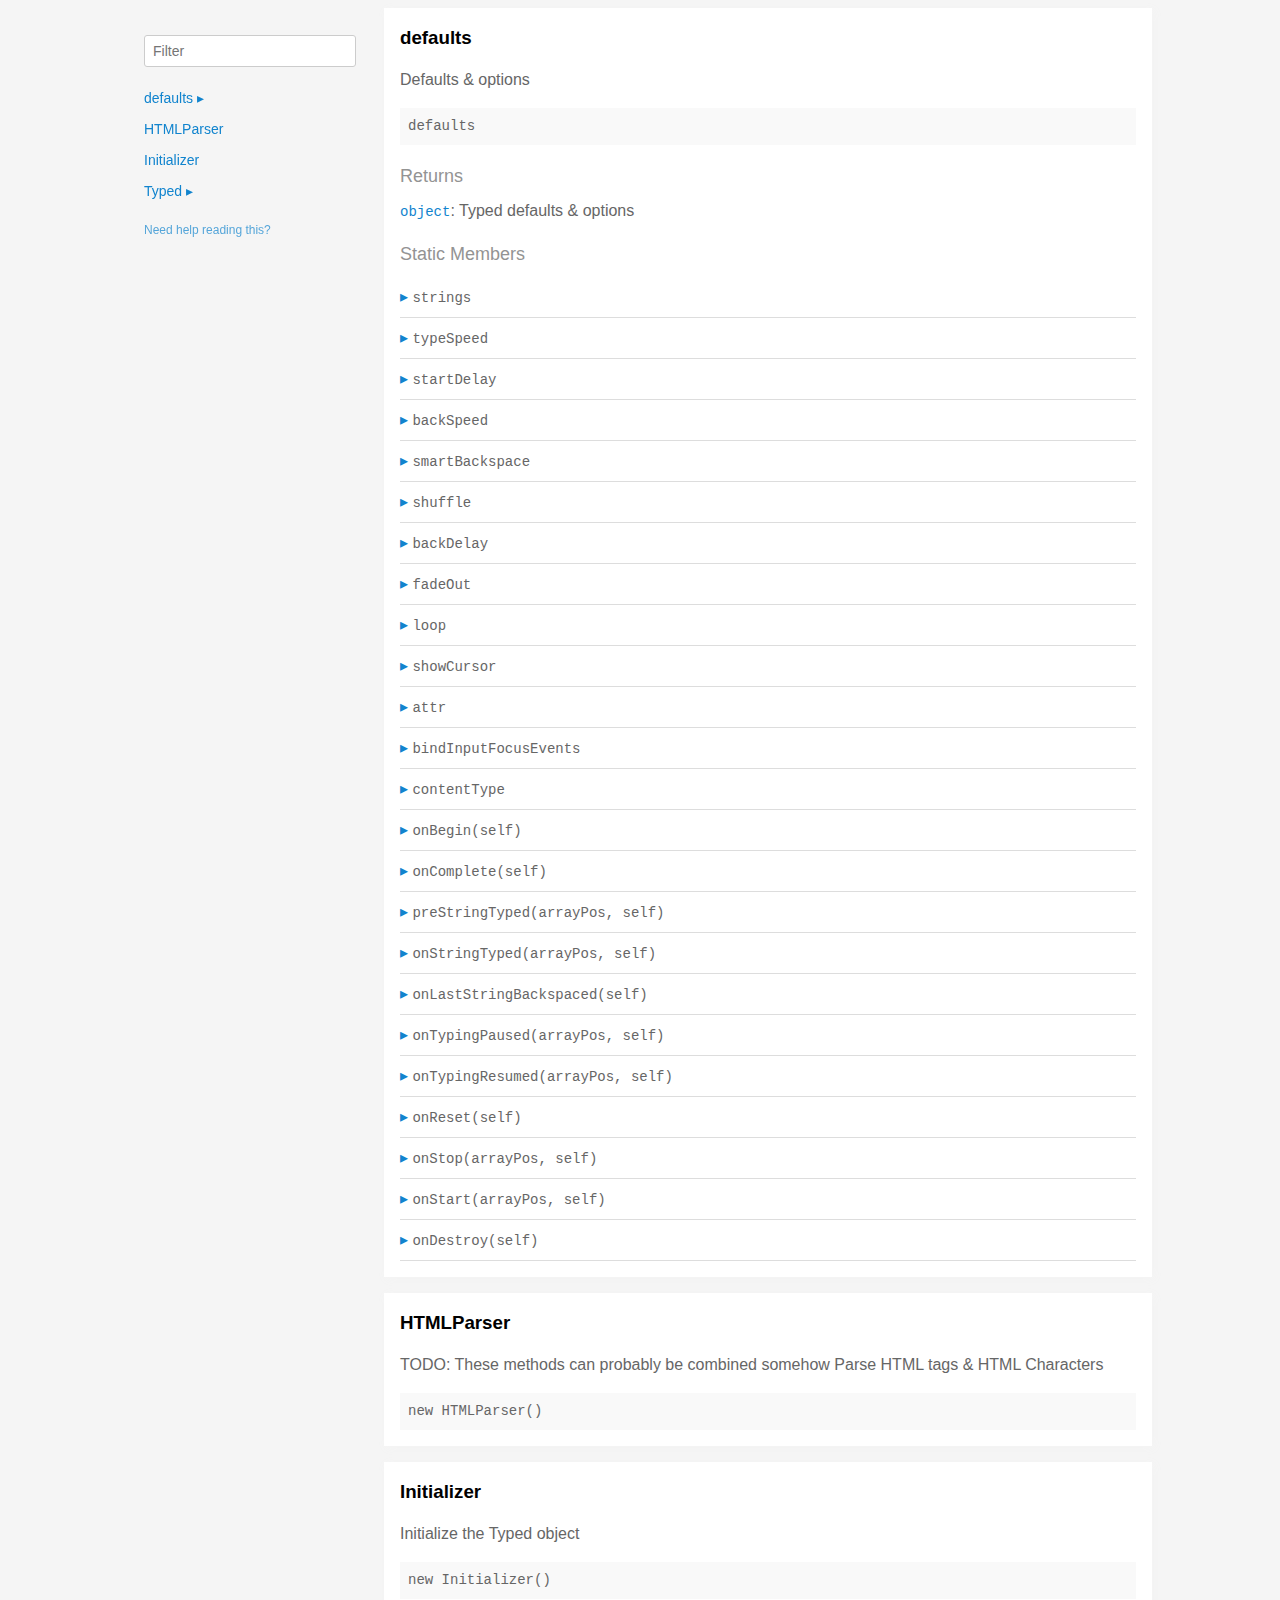
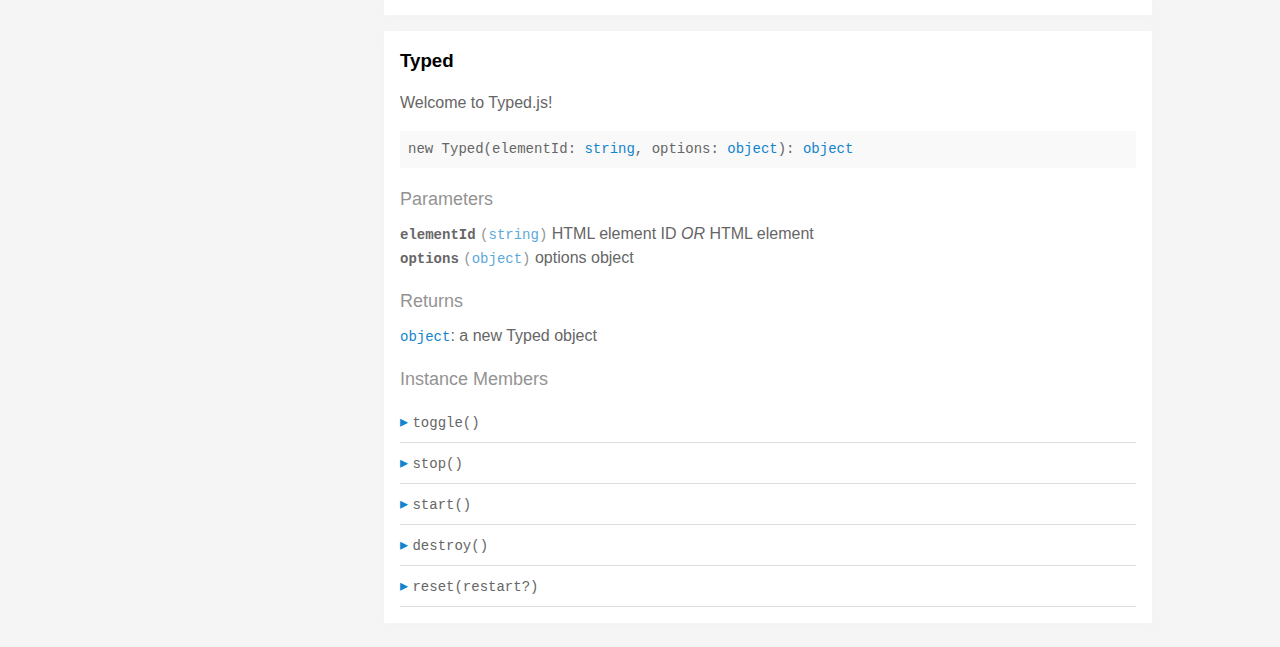
<file: node_modules/typed.js/docs/index.html>
<!doctype html>
<html>
<head>
  <meta charset='utf-8' />
  <title>  | Documentation</title>
  <meta name='viewport' content='width=device-width,initial-scale=1'>
  <link href='assets/bass.css' type='text/css' rel='stylesheet' />
  <link href='assets/style.css' type='text/css' rel='stylesheet' />
  <link href='assets/github.css' type='text/css' rel='stylesheet' />
</head>
<body class='documentation'>
  <div class='max-width-4 mx-auto'>
    <div class='clearfix md-mxn2'>
      <div class='fixed xs-hide fix-3 overflow-auto max-height-100'>
        <div class='py1 px2'>
          <h3 class='mb0 no-anchor'></h3>
          <div class='mb1'><code></code></div>
          <input
            placeholder='Filter'
            id='filter-input'
            class='col12 block input'
            type='text' />
          <div id='toc'>
            <ul class='list-reset h5 py1-ul'>
              
                
                <li><a
                  href='#defaults'
                  class=" toggle-sibling">
                  defaults
                  <span class='icon'>▸</span>
                </a>
                
                <div class='toggle-target display-none'>
                  
                  <ul class='list-reset py1-ul pl1'>
                    <li class='h5'><span>Static members</span></li>
                    
                      <li><a
                        href='#defaults.strings'
                        class='regular pre-open'>
                        .strings
                      </a></li>
                    
                      <li><a
                        href='#defaults.typeSpeed'
                        class='regular pre-open'>
                        .typeSpeed
                      </a></li>
                    
                      <li><a
                        href='#defaults.startDelay'
                        class='regular pre-open'>
                        .startDelay
                      </a></li>
                    
                      <li><a
                        href='#defaults.backSpeed'
                        class='regular pre-open'>
                        .backSpeed
                      </a></li>
                    
                      <li><a
                        href='#defaults.smartBackspace'
                        class='regular pre-open'>
                        .smartBackspace
                      </a></li>
                    
                      <li><a
                        href='#defaults.shuffle'
                        class='regular pre-open'>
                        .shuffle
                      </a></li>
                    
                      <li><a
                        href='#defaults.backDelay'
                        class='regular pre-open'>
                        .backDelay
                      </a></li>
                    
                      <li><a
                        href='#defaults.fadeOut'
                        class='regular pre-open'>
                        .fadeOut
                      </a></li>
                    
                      <li><a
                        href='#defaults.loop'
                        class='regular pre-open'>
                        .loop
                      </a></li>
                    
                      <li><a
                        href='#defaults.showCursor'
                        class='regular pre-open'>
                        .showCursor
                      </a></li>
                    
                      <li><a
                        href='#defaults.attr'
                        class='regular pre-open'>
                        .attr
                      </a></li>
                    
                      <li><a
                        href='#defaults.bindInputFocusEvents'
                        class='regular pre-open'>
                        .bindInputFocusEvents
                      </a></li>
                    
                      <li><a
                        href='#defaults.contentType'
                        class='regular pre-open'>
                        .contentType
                      </a></li>

                      <li><a
                        href='#defaults.onBegin'
                        class='regular pre-open'>
                        .onBegin
                      </a></li>

                      <li><a
                        href='#defaults.onComplete'
                        class='regular pre-open'>
                        .onComplete
                      </a></li>
                    
                      <li><a
                        href='#defaults.preStringTyped'
                        class='regular pre-open'>
                        .preStringTyped
                      </a></li>
                    
                      <li><a
                        href='#defaults.onStringTyped'
                        class='regular pre-open'>
                        .onStringTyped
                      </a></li>
                    
                      <li><a
                        href='#defaults.onLastStringBackspaced'
                        class='regular pre-open'>
                        .onLastStringBackspaced
                      </a></li>
                    
                      <li><a
                        href='#defaults.onTypingPaused'
                        class='regular pre-open'>
                        .onTypingPaused
                      </a></li>
                    
                      <li><a
                        href='#defaults.onTypingResumed'
                        class='regular pre-open'>
                        .onTypingResumed
                      </a></li>
                    
                      <li><a
                        href='#defaults.onReset'
                        class='regular pre-open'>
                        .onReset
                      </a></li>
                    
                      <li><a
                        href='#defaults.onStop'
                        class='regular pre-open'>
                        .onStop
                      </a></li>
                    
                      <li><a
                        href='#defaults.onStart'
                        class='regular pre-open'>
                        .onStart
                      </a></li>
                    
                      <li><a
                        href='#defaults.onDestroy'
                        class='regular pre-open'>
                        .onDestroy
                      </a></li>
                    
                    </ul>
                  
                  
                  
                </div>
                
                </li>
              
                
                <li><a
                  href='#htmlparser'
                  class="">
                  HTMLParser
                  
                </a>
                
                </li>
              
                
                <li><a
                  href='#initializer'
                  class="">
                  Initializer
                  
                </a>
                
                </li>
              
                
                <li><a
                  href='#typed'
                  class=" toggle-sibling">
                  Typed
                  <span class='icon'>▸</span>
                </a>
                
                <div class='toggle-target display-none'>
                  
                  
                    <ul class='list-reset py1-ul pl1'>
                      <li class='h5'><span>Instance members</span></li>
                      
                      <li><a
                        href='#Typed#toggle'
                        class='regular pre-open'>
                        #toggle
                      </a></li>
                      
                      <li><a
                        href='#Typed#stop'
                        class='regular pre-open'>
                        #stop
                      </a></li>
                      
                      <li><a
                        href='#Typed#start'
                        class='regular pre-open'>
                        #start
                      </a></li>
                      
                      <li><a
                        href='#Typed#destroy'
                        class='regular pre-open'>
                        #destroy
                      </a></li>
                      
                      <li><a
                        href='#Typed#reset'
                        class='regular pre-open'>
                        #reset
                      </a></li>
                      
                    </ul>
                  
                  
                </div>
                
                </li>
              
            </ul>
          </div>
          <div class='mt1 h6 quiet'>
            <a href='http://documentation.js.org/reading-documentation.html'>Need help reading this?</a>
          </div>
        </div>
      </div>
      <div class='fix-margin-3'>
        
          
            <section class='p2 mb2 clearfix bg-white minishadow'>

  
  <div class='clearfix'>
    
    <h3 class='fl m0' id='defaults'>
      defaults
    </h3>
    
    
  </div>
  

  <p>Defaults &#x26; options</p>


  <div class='pre p1 fill-light mt0'>defaults</div>
  
  

  
  
  
  
  

  

  

  
    
      <div class='py1 quiet mt1 prose-big'>Returns</div>
      <code><a href="https://developer.mozilla.org/en-US/docs/Web/JavaScript/Reference/Global_Objects/Object">object</a></code>:
        Typed defaults &#x26; options

      
    
  

  

  

  
    <div class='py1 quiet mt1 prose-big'>Static Members</div>
    <div class="clearfix">
  
    <div class='border-bottom' id='defaults.strings'>
      <div class="clearfix small pointer toggle-sibling">
        <div class="py1 contain">
            <a class='icon pin-right py1 dark-link caret-right'>▸</a>
            <span class='code strong strong truncate'>strings</span>
        </div>
      </div>
      <div class="clearfix display-none toggle-target">
        <section class='p2 mb2 clearfix bg-white minishadow'>

  

  

  <div class='pre p1 fill-light mt0'>strings</div>
  
  

  
  
  
  
  

  

  
    <div class='py1 quiet mt1 prose-big'>Properties</div>
    <div>
      
        <div class='space-bottom0'>
          <span class='code bold'>strings</span> <code class='quiet'>(<a href="https://developer.mozilla.org/en-US/docs/Web/JavaScript/Reference/Global_Objects/Array">array</a>)</code>
          : strings to be typed

          
        </div>
      
        <div class='space-bottom0'>
          <span class='code bold'>stringsElement</span> <code class='quiet'>(<a href="https://developer.mozilla.org/en-US/docs/Web/JavaScript/Reference/Global_Objects/String">string</a>)</code>
          : ID of element containing string children

          
        </div>
      
    </div>
  

  

  

  

  

  

  
</section>

      </div>
    </div>
  
    <div class='border-bottom' id='defaults.typeSpeed'>
      <div class="clearfix small pointer toggle-sibling">
        <div class="py1 contain">
            <a class='icon pin-right py1 dark-link caret-right'>▸</a>
            <span class='code strong strong truncate'>typeSpeed</span>
        </div>
      </div>
      <div class="clearfix display-none toggle-target">
        <section class='p2 mb2 clearfix bg-white minishadow'>

  

  

  <div class='pre p1 fill-light mt0'>typeSpeed</div>
  
  

  
  
  
  
  

  

  
    <div class='py1 quiet mt1 prose-big'>Properties</div>
    <div>
      
        <div class='space-bottom0'>
          <span class='code bold'>typeSpeed</span> <code class='quiet'>(<a href="https://developer.mozilla.org/en-US/docs/Web/JavaScript/Reference/Global_Objects/Number">number</a>)</code>
          : type speed in milliseconds

          
        </div>
      
    </div>
  

  

  

  

  

  

  
</section>

      </div>
    </div>
  
    <div class='border-bottom' id='defaults.startDelay'>
      <div class="clearfix small pointer toggle-sibling">
        <div class="py1 contain">
            <a class='icon pin-right py1 dark-link caret-right'>▸</a>
            <span class='code strong strong truncate'>startDelay</span>
        </div>
      </div>
      <div class="clearfix display-none toggle-target">
        <section class='p2 mb2 clearfix bg-white minishadow'>

  

  

  <div class='pre p1 fill-light mt0'>startDelay</div>
  
  

  
  
  
  
  

  

  
    <div class='py1 quiet mt1 prose-big'>Properties</div>
    <div>
      
        <div class='space-bottom0'>
          <span class='code bold'>startDelay</span> <code class='quiet'>(<a href="https://developer.mozilla.org/en-US/docs/Web/JavaScript/Reference/Global_Objects/Number">number</a>)</code>
          : time before typing starts in milliseconds

          
        </div>
      
    </div>
  

  

  

  

  

  

  
</section>

      </div>
    </div>
  
    <div class='border-bottom' id='defaults.backSpeed'>
      <div class="clearfix small pointer toggle-sibling">
        <div class="py1 contain">
            <a class='icon pin-right py1 dark-link caret-right'>▸</a>
            <span class='code strong strong truncate'>backSpeed</span>
        </div>
      </div>
      <div class="clearfix display-none toggle-target">
        <section class='p2 mb2 clearfix bg-white minishadow'>

  

  

  <div class='pre p1 fill-light mt0'>backSpeed</div>
  
  

  
  
  
  
  

  

  
    <div class='py1 quiet mt1 prose-big'>Properties</div>
    <div>
      
        <div class='space-bottom0'>
          <span class='code bold'>backSpeed</span> <code class='quiet'>(<a href="https://developer.mozilla.org/en-US/docs/Web/JavaScript/Reference/Global_Objects/Number">number</a>)</code>
          : backspacing speed in milliseconds

          
        </div>
      
    </div>
  

  

  

  

  

  

  
</section>

      </div>
    </div>
  
    <div class='border-bottom' id='defaults.smartBackspace'>
      <div class="clearfix small pointer toggle-sibling">
        <div class="py1 contain">
            <a class='icon pin-right py1 dark-link caret-right'>▸</a>
            <span class='code strong strong truncate'>smartBackspace</span>
        </div>
      </div>
      <div class="clearfix display-none toggle-target">
        <section class='p2 mb2 clearfix bg-white minishadow'>

  

  

  <div class='pre p1 fill-light mt0'>smartBackspace</div>
  
  

  
  
  
  
  

  

  
    <div class='py1 quiet mt1 prose-big'>Properties</div>
    <div>
      
        <div class='space-bottom0'>
          <span class='code bold'>smartBackspace</span> <code class='quiet'>(<a href="https://developer.mozilla.org/en-US/docs/Web/JavaScript/Reference/Global_Objects/Boolean">boolean</a>)</code>
          : only backspace what doesn't match the previous string

          
        </div>
      
    </div>
  

  

  

  

  

  

  
</section>

      </div>
    </div>
  
    <div class='border-bottom' id='defaults.shuffle'>
      <div class="clearfix small pointer toggle-sibling">
        <div class="py1 contain">
            <a class='icon pin-right py1 dark-link caret-right'>▸</a>
            <span class='code strong strong truncate'>shuffle</span>
        </div>
      </div>
      <div class="clearfix display-none toggle-target">
        <section class='p2 mb2 clearfix bg-white minishadow'>

  

  

  <div class='pre p1 fill-light mt0'>shuffle</div>
  
  

  
  
  
  
  

  

  
    <div class='py1 quiet mt1 prose-big'>Properties</div>
    <div>
      
        <div class='space-bottom0'>
          <span class='code bold'>shuffle</span> <code class='quiet'>(<a href="https://developer.mozilla.org/en-US/docs/Web/JavaScript/Reference/Global_Objects/Boolean">boolean</a>)</code>
          : shuffle the strings

          
        </div>
      
    </div>
  

  

  

  

  

  

  
</section>

      </div>
    </div>
  
    <div class='border-bottom' id='defaults.backDelay'>
      <div class="clearfix small pointer toggle-sibling">
        <div class="py1 contain">
            <a class='icon pin-right py1 dark-link caret-right'>▸</a>
            <span class='code strong strong truncate'>backDelay</span>
        </div>
      </div>
      <div class="clearfix display-none toggle-target">
        <section class='p2 mb2 clearfix bg-white minishadow'>

  

  

  <div class='pre p1 fill-light mt0'>backDelay</div>
  
  

  
  
  
  
  

  

  
    <div class='py1 quiet mt1 prose-big'>Properties</div>
    <div>
      
        <div class='space-bottom0'>
          <span class='code bold'>backDelay</span> <code class='quiet'>(<a href="https://developer.mozilla.org/en-US/docs/Web/JavaScript/Reference/Global_Objects/Number">number</a>)</code>
          : time before backspacing in milliseconds

          
        </div>
      
    </div>
  

  

  

  

  

  

  
</section>

      </div>
    </div>
  
    <div class='border-bottom' id='defaults.fadeOut'>
      <div class="clearfix small pointer toggle-sibling">
        <div class="py1 contain">
            <a class='icon pin-right py1 dark-link caret-right'>▸</a>
            <span class='code strong strong truncate'>fadeOut</span>
        </div>
      </div>
      <div class="clearfix display-none toggle-target">
        <section class='p2 mb2 clearfix bg-white minishadow'>

  

  

  <div class='pre p1 fill-light mt0'>fadeOut</div>
  
  

  
  
  
  
  

  

  
    <div class='py1 quiet mt1 prose-big'>Properties</div>
    <div>
      
        <div class='space-bottom0'>
          <span class='code bold'>fadeOut</span> <code class='quiet'>(<a href="https://developer.mozilla.org/en-US/docs/Web/JavaScript/Reference/Global_Objects/Boolean">boolean</a>)</code>
          : Fade out instead of backspace

          
        </div>
      
        <div class='space-bottom0'>
          <span class='code bold'>fadeOutClass</span> <code class='quiet'>(<a href="https://developer.mozilla.org/en-US/docs/Web/JavaScript/Reference/Global_Objects/String">string</a>)</code>
          : css class for fade animation

          
        </div>
      
        <div class='space-bottom0'>
          <span class='code bold'>fadeOutDelay</span> <code class='quiet'>(<a href="https://developer.mozilla.org/en-US/docs/Web/JavaScript/Reference/Global_Objects/Boolean">boolean</a>)</code>
          : Fade out delay in milliseconds

          
        </div>
      
    </div>
  

  

  

  

  

  

  
</section>

      </div>
    </div>
  
    <div class='border-bottom' id='defaults.loop'>
      <div class="clearfix small pointer toggle-sibling">
        <div class="py1 contain">
            <a class='icon pin-right py1 dark-link caret-right'>▸</a>
            <span class='code strong strong truncate'>loop</span>
        </div>
      </div>
      <div class="clearfix display-none toggle-target">
        <section class='p2 mb2 clearfix bg-white minishadow'>

  

  

  <div class='pre p1 fill-light mt0'>loop</div>
  
  

  
  
  
  
  

  

  
    <div class='py1 quiet mt1 prose-big'>Properties</div>
    <div>
      
        <div class='space-bottom0'>
          <span class='code bold'>loop</span> <code class='quiet'>(<a href="https://developer.mozilla.org/en-US/docs/Web/JavaScript/Reference/Global_Objects/Boolean">boolean</a>)</code>
          : loop strings

          
        </div>
      
        <div class='space-bottom0'>
          <span class='code bold'>loopCount</span> <code class='quiet'>(<a href="https://developer.mozilla.org/en-US/docs/Web/JavaScript/Reference/Global_Objects/Number">number</a>)</code>
          : amount of loops

          
        </div>
      
    </div>
  

  

  

  

  

  

  
</section>

      </div>
    </div>
  
    <div class='border-bottom' id='defaults.showCursor'>
      <div class="clearfix small pointer toggle-sibling">
        <div class="py1 contain">
            <a class='icon pin-right py1 dark-link caret-right'>▸</a>
            <span class='code strong strong truncate'>showCursor</span>
        </div>
      </div>
      <div class="clearfix display-none toggle-target">
        <section class='p2 mb2 clearfix bg-white minishadow'>

  

  

  <div class='pre p1 fill-light mt0'>showCursor</div>
  
  

  
  
  
  
  

  

  
    <div class='py1 quiet mt1 prose-big'>Properties</div>
    <div>
      
        <div class='space-bottom0'>
          <span class='code bold'>showCursor</span> <code class='quiet'>(<a href="https://developer.mozilla.org/en-US/docs/Web/JavaScript/Reference/Global_Objects/Boolean">boolean</a>)</code>
          : show cursor

          
        </div>
      
        <div class='space-bottom0'>
          <span class='code bold'>cursorChar</span> <code class='quiet'>(<a href="https://developer.mozilla.org/en-US/docs/Web/JavaScript/Reference/Global_Objects/String">string</a>)</code>
          : character for cursor

          
        </div>
      
        <div class='space-bottom0'>
          <span class='code bold'>autoInsertCss</span> <code class='quiet'>(<a href="https://developer.mozilla.org/en-US/docs/Web/JavaScript/Reference/Global_Objects/Boolean">boolean</a>)</code>
          : insert CSS for cursor and fadeOut into HTML 
<head>

          
        </div>
      
    </div>
  

  

  

  

  

  

  
</section>

      </div>
    </div>
  
    <div class='border-bottom' id='defaults.attr'>
      <div class="clearfix small pointer toggle-sibling">
        <div class="py1 contain">
            <a class='icon pin-right py1 dark-link caret-right'>▸</a>
            <span class='code strong strong truncate'>attr</span>
        </div>
      </div>
      <div class="clearfix display-none toggle-target">
        <section class='p2 mb2 clearfix bg-white minishadow'>

  

  

  <div class='pre p1 fill-light mt0'>attr</div>
  
  

  
  
  
  
  

  

  
    <div class='py1 quiet mt1 prose-big'>Properties</div>
    <div>
      
        <div class='space-bottom0'>
          <span class='code bold'>attr</span> <code class='quiet'>(<a href="https://developer.mozilla.org/en-US/docs/Web/JavaScript/Reference/Global_Objects/String">string</a>)</code>
          : attribute for typing
Ex: input placeholder, value, or just HTML text

          
        </div>
      
    </div>
  

  

  

  

  

  

  
</section>

      </div>
    </div>
  
    <div class='border-bottom' id='defaults.bindInputFocusEvents'>
      <div class="clearfix small pointer toggle-sibling">
        <div class="py1 contain">
            <a class='icon pin-right py1 dark-link caret-right'>▸</a>
            <span class='code strong strong truncate'>bindInputFocusEvents</span>
        </div>
      </div>
      <div class="clearfix display-none toggle-target">
        <section class='p2 mb2 clearfix bg-white minishadow'>

  

  

  <div class='pre p1 fill-light mt0'>bindInputFocusEvents</div>
  
  

  
  
  
  
  

  

  
    <div class='py1 quiet mt1 prose-big'>Properties</div>
    <div>
      
        <div class='space-bottom0'>
          <span class='code bold'>bindInputFocusEvents</span> <code class='quiet'>(<a href="https://developer.mozilla.org/en-US/docs/Web/JavaScript/Reference/Global_Objects/Boolean">boolean</a>)</code>
          : bind to focus and blur if el is text input

          
        </div>
      
    </div>
  

  

  

  

  

  

  
</section>

      </div>
    </div>
  
    <div class='border-bottom' id='defaults.contentType'>
      <div class="clearfix small pointer toggle-sibling">
        <div class="py1 contain">
            <a class='icon pin-right py1 dark-link caret-right'>▸</a>
            <span class='code strong strong truncate'>contentType</span>
        </div>
      </div>
      <div class="clearfix display-none toggle-target">
        <section class='p2 mb2 clearfix bg-white minishadow'>

  

  

  <div class='pre p1 fill-light mt0'>contentType</div>
  
  

  
  
  
  
  

  

  
    <div class='py1 quiet mt1 prose-big'>Properties</div>
    <div>
      
        <div class='space-bottom0'>
          <span class='code bold'>contentType</span> <code class='quiet'>(<a href="https://developer.mozilla.org/en-US/docs/Web/JavaScript/Reference/Global_Objects/String">string</a>)</code>
          : 'html' or 'null' for plaintext

          
        </div>
      
    </div>
  

  

  

  

  

  

  
</section>

      </div>
    </div>
  
    <div class='border-bottom' id='defaults.onBegin'>
      <div class="clearfix small pointer toggle-sibling">
        <div class="py1 contain">
            <a class='icon pin-right py1 dark-link caret-right'>▸</a>
            <span class='code strong strong truncate'>onBegin(self)</span>
        </div>
      </div>
      <div class="clearfix display-none toggle-target">
        <section class='p2 mb2 clearfix bg-white minishadow'>

  

  <p>Before it begins typing</p>

  <div class='pre p1 fill-light mt0'>onBegin(self: <a href="#typed">Typed</a>)</div>
  
    <div class='py1 quiet mt1 prose-big'>Parameters</div>
    <div class='prose'>
      
        <div class='space-bottom0'>
          <div>
            <span class='code bold'>self</span> <code class='quiet'>(<a href="#typed">Typed</a>)</code>
	    
          </div>
          
        </div>
      
    </div>
  
</section>

      </div>
    </div>

    <div class='border-bottom' id='defaults.onComplete'>
      <div class="clearfix small pointer toggle-sibling">
        <div class="py1 contain">
            <a class='icon pin-right py1 dark-link caret-right'>▸</a>
            <span class='code strong strong truncate'>onComplete(self)</span>
        </div>
      </div>
      <div class="clearfix display-none toggle-target">
        <section class='p2 mb2 clearfix bg-white minishadow'>

  

  <p>All typing is complete</p>


  <div class='pre p1 fill-light mt0'>onComplete(self: <a href="#typed">Typed</a>)</div>
  
  

  
  
  
  
  

  
    <div class='py1 quiet mt1 prose-big'>Parameters</div>
    <div class='prose'>
      
        <div class='space-bottom0'>
          <div>
            <span class='code bold'>self</span> <code class='quiet'>(<a href="#typed">Typed</a>)</code>
	    
          </div>
          
        </div>
      
    </div>
  

  

  

  

  

  

  

  
</section>

      </div>
    </div>
  
    <div class='border-bottom' id='defaults.preStringTyped'>
      <div class="clearfix small pointer toggle-sibling">
        <div class="py1 contain">
            <a class='icon pin-right py1 dark-link caret-right'>▸</a>
            <span class='code strong strong truncate'>preStringTyped(arrayPos, self)</span>
        </div>
      </div>
      <div class="clearfix display-none toggle-target">
        <section class='p2 mb2 clearfix bg-white minishadow'>

  

  <p>Before each string is typed</p>


  <div class='pre p1 fill-light mt0'>preStringTyped(arrayPos: <a href="https://developer.mozilla.org/en-US/docs/Web/JavaScript/Reference/Global_Objects/Number">number</a>, self: <a href="#typed">Typed</a>)</div>
  
  

  
  
  
  
  

  
    <div class='py1 quiet mt1 prose-big'>Parameters</div>
    <div class='prose'>
      
        <div class='space-bottom0'>
          <div>
            <span class='code bold'>arrayPos</span> <code class='quiet'>(<a href="https://developer.mozilla.org/en-US/docs/Web/JavaScript/Reference/Global_Objects/Number">number</a>)</code>
	    
          </div>
          
        </div>
      
        <div class='space-bottom0'>
          <div>
            <span class='code bold'>self</span> <code class='quiet'>(<a href="#typed">Typed</a>)</code>
	    
          </div>
          
        </div>
      
    </div>
  

  

  

  

  

  

  

  
</section>

      </div>
    </div>
  
    <div class='border-bottom' id='defaults.onStringTyped'>
      <div class="clearfix small pointer toggle-sibling">
        <div class="py1 contain">
            <a class='icon pin-right py1 dark-link caret-right'>▸</a>
            <span class='code strong strong truncate'>onStringTyped(arrayPos, self)</span>
        </div>
      </div>
      <div class="clearfix display-none toggle-target">
        <section class='p2 mb2 clearfix bg-white minishadow'>

  

  <p>After each string is typed</p>


  <div class='pre p1 fill-light mt0'>onStringTyped(arrayPos: <a href="https://developer.mozilla.org/en-US/docs/Web/JavaScript/Reference/Global_Objects/Number">number</a>, self: <a href="#typed">Typed</a>)</div>
  
  

  
  
  
  
  

  
    <div class='py1 quiet mt1 prose-big'>Parameters</div>
    <div class='prose'>
      
        <div class='space-bottom0'>
          <div>
            <span class='code bold'>arrayPos</span> <code class='quiet'>(<a href="https://developer.mozilla.org/en-US/docs/Web/JavaScript/Reference/Global_Objects/Number">number</a>)</code>
	    
          </div>
          
        </div>
      
        <div class='space-bottom0'>
          <div>
            <span class='code bold'>self</span> <code class='quiet'>(<a href="#typed">Typed</a>)</code>
	    
          </div>
          
        </div>
      
    </div>
  

  

  

  

  

  

  

  
</section>

      </div>
    </div>
  
    <div class='border-bottom' id='defaults.onLastStringBackspaced'>
      <div class="clearfix small pointer toggle-sibling">
        <div class="py1 contain">
            <a class='icon pin-right py1 dark-link caret-right'>▸</a>
            <span class='code strong strong truncate'>onLastStringBackspaced(self)</span>
        </div>
      </div>
      <div class="clearfix display-none toggle-target">
        <section class='p2 mb2 clearfix bg-white minishadow'>

  

  <p>During looping, after last string is typed</p>


  <div class='pre p1 fill-light mt0'>onLastStringBackspaced(self: <a href="#typed">Typed</a>)</div>
  
  

  
  
  
  
  

  
    <div class='py1 quiet mt1 prose-big'>Parameters</div>
    <div class='prose'>
      
        <div class='space-bottom0'>
          <div>
            <span class='code bold'>self</span> <code class='quiet'>(<a href="#typed">Typed</a>)</code>
	    
          </div>
          
        </div>
      
    </div>
  

  

  

  

  

  

  

  
</section>

      </div>
    </div>
  
    <div class='border-bottom' id='defaults.onTypingPaused'>
      <div class="clearfix small pointer toggle-sibling">
        <div class="py1 contain">
            <a class='icon pin-right py1 dark-link caret-right'>▸</a>
            <span class='code strong strong truncate'>onTypingPaused(arrayPos, self)</span>
        </div>
      </div>
      <div class="clearfix display-none toggle-target">
        <section class='p2 mb2 clearfix bg-white minishadow'>

  

  <p>Typing has been stopped</p>


  <div class='pre p1 fill-light mt0'>onTypingPaused(arrayPos: <a href="https://developer.mozilla.org/en-US/docs/Web/JavaScript/Reference/Global_Objects/Number">number</a>, self: <a href="#typed">Typed</a>)</div>
  
  

  
  
  
  
  

  
    <div class='py1 quiet mt1 prose-big'>Parameters</div>
    <div class='prose'>
      
        <div class='space-bottom0'>
          <div>
            <span class='code bold'>arrayPos</span> <code class='quiet'>(<a href="https://developer.mozilla.org/en-US/docs/Web/JavaScript/Reference/Global_Objects/Number">number</a>)</code>
	    
          </div>
          
        </div>
      
        <div class='space-bottom0'>
          <div>
            <span class='code bold'>self</span> <code class='quiet'>(<a href="#typed">Typed</a>)</code>
	    
          </div>
          
        </div>
      
    </div>
  

  

  

  

  

  

  

  
</section>

      </div>
    </div>
  
    <div class='border-bottom' id='defaults.onTypingResumed'>
      <div class="clearfix small pointer toggle-sibling">
        <div class="py1 contain">
            <a class='icon pin-right py1 dark-link caret-right'>▸</a>
            <span class='code strong strong truncate'>onTypingResumed(arrayPos, self)</span>
        </div>
      </div>
      <div class="clearfix display-none toggle-target">
        <section class='p2 mb2 clearfix bg-white minishadow'>

  

  <p>Typing has been started after being stopped</p>


  <div class='pre p1 fill-light mt0'>onTypingResumed(arrayPos: <a href="https://developer.mozilla.org/en-US/docs/Web/JavaScript/Reference/Global_Objects/Number">number</a>, self: <a href="#typed">Typed</a>)</div>
  
  

  
  
  
  
  

  
    <div class='py1 quiet mt1 prose-big'>Parameters</div>
    <div class='prose'>
      
        <div class='space-bottom0'>
          <div>
            <span class='code bold'>arrayPos</span> <code class='quiet'>(<a href="https://developer.mozilla.org/en-US/docs/Web/JavaScript/Reference/Global_Objects/Number">number</a>)</code>
	    
          </div>
          
        </div>
      
        <div class='space-bottom0'>
          <div>
            <span class='code bold'>self</span> <code class='quiet'>(<a href="#typed">Typed</a>)</code>
	    
          </div>
          
        </div>
      
    </div>
  

  

  

  

  

  

  

  
</section>

      </div>
    </div>
  
    <div class='border-bottom' id='defaults.onReset'>
      <div class="clearfix small pointer toggle-sibling">
        <div class="py1 contain">
            <a class='icon pin-right py1 dark-link caret-right'>▸</a>
            <span class='code strong strong truncate'>onReset(self)</span>
        </div>
      </div>
      <div class="clearfix display-none toggle-target">
        <section class='p2 mb2 clearfix bg-white minishadow'>

  

  <p>After reset</p>


  <div class='pre p1 fill-light mt0'>onReset(self: <a href="#typed">Typed</a>)</div>
  
  

  
  
  
  
  

  
    <div class='py1 quiet mt1 prose-big'>Parameters</div>
    <div class='prose'>
      
        <div class='space-bottom0'>
          <div>
            <span class='code bold'>self</span> <code class='quiet'>(<a href="#typed">Typed</a>)</code>
	    
          </div>
          
        </div>
      
    </div>
  

  

  

  

  

  

  

  
</section>

      </div>
    </div>
  
    <div class='border-bottom' id='defaults.onStop'>
      <div class="clearfix small pointer toggle-sibling">
        <div class="py1 contain">
            <a class='icon pin-right py1 dark-link caret-right'>▸</a>
            <span class='code strong strong truncate'>onStop(arrayPos, self)</span>
        </div>
      </div>
      <div class="clearfix display-none toggle-target">
        <section class='p2 mb2 clearfix bg-white minishadow'>

  

  <p>After stop</p>


  <div class='pre p1 fill-light mt0'>onStop(arrayPos: <a href="https://developer.mozilla.org/en-US/docs/Web/JavaScript/Reference/Global_Objects/Number">number</a>, self: <a href="#typed">Typed</a>)</div>
  
  

  
  
  
  
  

  
    <div class='py1 quiet mt1 prose-big'>Parameters</div>
    <div class='prose'>
      
        <div class='space-bottom0'>
          <div>
            <span class='code bold'>arrayPos</span> <code class='quiet'>(<a href="https://developer.mozilla.org/en-US/docs/Web/JavaScript/Reference/Global_Objects/Number">number</a>)</code>
	    
          </div>
          
        </div>
      
        <div class='space-bottom0'>
          <div>
            <span class='code bold'>self</span> <code class='quiet'>(<a href="#typed">Typed</a>)</code>
	    
          </div>
          
        </div>
      
    </div>
  

  

  

  

  

  

  

  
</section>

      </div>
    </div>
  
    <div class='border-bottom' id='defaults.onStart'>
      <div class="clearfix small pointer toggle-sibling">
        <div class="py1 contain">
            <a class='icon pin-right py1 dark-link caret-right'>▸</a>
            <span class='code strong strong truncate'>onStart(arrayPos, self)</span>
        </div>
      </div>
      <div class="clearfix display-none toggle-target">
        <section class='p2 mb2 clearfix bg-white minishadow'>

  

  <p>After start</p>


  <div class='pre p1 fill-light mt0'>onStart(arrayPos: <a href="https://developer.mozilla.org/en-US/docs/Web/JavaScript/Reference/Global_Objects/Number">number</a>, self: <a href="#typed">Typed</a>)</div>
  
  

  
  
  
  
  

  
    <div class='py1 quiet mt1 prose-big'>Parameters</div>
    <div class='prose'>
      
        <div class='space-bottom0'>
          <div>
            <span class='code bold'>arrayPos</span> <code class='quiet'>(<a href="https://developer.mozilla.org/en-US/docs/Web/JavaScript/Reference/Global_Objects/Number">number</a>)</code>
	    
          </div>
          
        </div>
      
        <div class='space-bottom0'>
          <div>
            <span class='code bold'>self</span> <code class='quiet'>(<a href="#typed">Typed</a>)</code>
	    
          </div>
          
        </div>
      
    </div>
  

  

  

  

  

  

  

  
</section>

      </div>
    </div>
  
    <div class='border-bottom' id='defaults.onDestroy'>
      <div class="clearfix small pointer toggle-sibling">
        <div class="py1 contain">
            <a class='icon pin-right py1 dark-link caret-right'>▸</a>
            <span class='code strong strong truncate'>onDestroy(self)</span>
        </div>
      </div>
      <div class="clearfix display-none toggle-target">
        <section class='p2 mb2 clearfix bg-white minishadow'>

  

  <p>After destroy</p>


  <div class='pre p1 fill-light mt0'>onDestroy(self: <a href="#typed">Typed</a>)</div>
  
  

  
  
  
  
  

  
    <div class='py1 quiet mt1 prose-big'>Parameters</div>
    <div class='prose'>
      
        <div class='space-bottom0'>
          <div>
            <span class='code bold'>self</span> <code class='quiet'>(<a href="#typed">Typed</a>)</code>
	    
          </div>
          
        </div>
      
    </div>
  

  

  

  

  

  

  

  
</section>

      </div>
    </div>
  
</div>

  

  

  
</section>

          
        
          
            <section class='p2 mb2 clearfix bg-white minishadow'>

  
  <div class='clearfix'>
    
    <h3 class='fl m0' id='htmlparser'>
      HTMLParser
    </h3>
    
    
  </div>
  

  <p>TODO: These methods can probably be combined somehow
Parse HTML tags &#x26; HTML Characters</p>


  <div class='pre p1 fill-light mt0'>new HTMLParser()</div>
  
  

  
  
  
  
  

  

  

  

  

  

  

  

  
</section>

          
        
          
            <section class='p2 mb2 clearfix bg-white minishadow'>

  
  <div class='clearfix'>
    
    <h3 class='fl m0' id='initializer'>
      Initializer
    </h3>
    
    
  </div>
  

  <p>Initialize the Typed object</p>


  <div class='pre p1 fill-light mt0'>new Initializer()</div>
  
  

  
  
  
  
  

  

  

  

  

  

  

  

  
</section>

          
        
          
            <section class='p2 mb2 clearfix bg-white minishadow'>

  
  <div class='clearfix'>
    
    <h3 class='fl m0' id='typed'>
      Typed
    </h3>
    
    
  </div>
  

  <p>Welcome to Typed.js!</p>


  <div class='pre p1 fill-light mt0'>new Typed(elementId: <a href="https://developer.mozilla.org/en-US/docs/Web/JavaScript/Reference/Global_Objects/String">string</a>, options: <a href="https://developer.mozilla.org/en-US/docs/Web/JavaScript/Reference/Global_Objects/Object">object</a>): <a href="https://developer.mozilla.org/en-US/docs/Web/JavaScript/Reference/Global_Objects/Object">object</a></div>
  
  

  
  
  
  
  

  
    <div class='py1 quiet mt1 prose-big'>Parameters</div>
    <div class='prose'>
      
        <div class='space-bottom0'>
          <div>
            <span class='code bold'>elementId</span> <code class='quiet'>(<a href="https://developer.mozilla.org/en-US/docs/Web/JavaScript/Reference/Global_Objects/String">string</a>)</code>
	    HTML element ID 
<em>OR</em>
 HTML element

          </div>
          
        </div>
      
        <div class='space-bottom0'>
          <div>
            <span class='code bold'>options</span> <code class='quiet'>(<a href="https://developer.mozilla.org/en-US/docs/Web/JavaScript/Reference/Global_Objects/Object">object</a>)</code>
	    options object

          </div>
          
        </div>
      
    </div>
  

  

  
    
      <div class='py1 quiet mt1 prose-big'>Returns</div>
      <code><a href="https://developer.mozilla.org/en-US/docs/Web/JavaScript/Reference/Global_Objects/Object">object</a></code>:
        a new Typed object

      
    
  

  

  

  

  
    <div class='py1 quiet mt1 prose-big'>Instance Members</div>
    <div class="clearfix">
  
    <div class='border-bottom' id='Typed#toggle'>
      <div class="clearfix small pointer toggle-sibling">
        <div class="py1 contain">
            <a class='icon pin-right py1 dark-link caret-right'>▸</a>
            <span class='code strong strong truncate'>toggle()</span>
        </div>
      </div>
      <div class="clearfix display-none toggle-target">
        <section class='p2 mb2 clearfix bg-white minishadow'>

  

  <p>Toggle start() and stop() of the Typed instance</p>


  <div class='pre p1 fill-light mt0'>toggle()</div>
  
  

  
  
  
  
  

  

  

  

  

  

  

  

  
</section>

      </div>
    </div>
  
    <div class='border-bottom' id='Typed#stop'>
      <div class="clearfix small pointer toggle-sibling">
        <div class="py1 contain">
            <a class='icon pin-right py1 dark-link caret-right'>▸</a>
            <span class='code strong strong truncate'>stop()</span>
        </div>
      </div>
      <div class="clearfix display-none toggle-target">
        <section class='p2 mb2 clearfix bg-white minishadow'>

  

  <p>Stop typing / backspacing and enable cursor blinking</p>


  <div class='pre p1 fill-light mt0'>stop()</div>
  
  

  
  
  
  
  

  

  

  

  

  

  

  

  
</section>

      </div>
    </div>
  
    <div class='border-bottom' id='Typed#start'>
      <div class="clearfix small pointer toggle-sibling">
        <div class="py1 contain">
            <a class='icon pin-right py1 dark-link caret-right'>▸</a>
            <span class='code strong strong truncate'>start()</span>
        </div>
      </div>
      <div class="clearfix display-none toggle-target">
        <section class='p2 mb2 clearfix bg-white minishadow'>

  

  <p>Start typing / backspacing after being stopped</p>


  <div class='pre p1 fill-light mt0'>start()</div>
  
  

  
  
  
  
  

  

  

  

  

  

  

  

  
</section>

      </div>
    </div>
  
    <div class='border-bottom' id='Typed#destroy'>
      <div class="clearfix small pointer toggle-sibling">
        <div class="py1 contain">
            <a class='icon pin-right py1 dark-link caret-right'>▸</a>
            <span class='code strong strong truncate'>destroy()</span>
        </div>
      </div>
      <div class="clearfix display-none toggle-target">
        <section class='p2 mb2 clearfix bg-white minishadow'>

  

  <p>Destroy this instance of Typed</p>


  <div class='pre p1 fill-light mt0'>destroy()</div>
  
  

  
  
  
  
  

  

  

  

  

  

  

  

  
</section>

      </div>
    </div>
  
    <div class='border-bottom' id='Typed#reset'>
      <div class="clearfix small pointer toggle-sibling">
        <div class="py1 contain">
            <a class='icon pin-right py1 dark-link caret-right'>▸</a>
            <span class='code strong strong truncate'>reset(restart?)</span>
        </div>
      </div>
      <div class="clearfix display-none toggle-target">
        <section class='p2 mb2 clearfix bg-white minishadow'>

  

  <p>Reset Typed and optionally restarts</p>


  <div class='pre p1 fill-light mt0'>reset(restart: <a href="https://developer.mozilla.org/en-US/docs/Web/JavaScript/Reference/Global_Objects/Boolean">boolean</a>?= nser)</div>
  
  

  
  
  
  
  

  
    <div class='py1 quiet mt1 prose-big'>Parameters</div>
    <div class='prose'>
      
        <div class='space-bottom0'>
          <div>
            <span class='code bold'>restart</span> <code class='quiet'>(<a href="https://developer.mozilla.org/en-US/docs/Web/JavaScript/Reference/Global_Objects/Boolean">boolean</a>?= nser)</code>
	    
          </div>
          
        </div>
      
    </div>
  

  

  

  

  

  

  

  
</section>

      </div>
    </div>
  
</div>

  

  
</section>

          
        
      </div>
    </div>
  </div>
  <script src='assets/anchor.js'></script>
  <script src='assets/site.js'></script>
</body>
</html>
</file>
<file: node_modules/typed.js/docs/assets/bass.css>
/*! Basscss | http://basscss.com | MIT License */

.h1{ font-size: 2rem }
.h2{ font-size: 1.5rem }
.h3{ font-size: 1.25rem }
.h4{ font-size: 1rem }
.h5{ font-size: .875rem }
.h6{ font-size: .75rem }

.font-family-inherit{ font-family:inherit }
.font-size-inherit{ font-size:inherit }
.text-decoration-none{ text-decoration:none }

.bold{ font-weight: bold; font-weight: bold }
.regular{ font-weight:normal }
.italic{ font-style:italic }
.caps{ text-transform:uppercase; letter-spacing: .2em; }

.left-align{ text-align:left }
.center{ text-align:center }
.right-align{ text-align:right }
.justify{ text-align:justify }

.nowrap{ white-space:nowrap }
.break-word{ word-wrap:break-word }

.line-height-1{ line-height: 1 }
.line-height-2{ line-height: 1.125 }
.line-height-3{ line-height: 1.25 }
.line-height-4{ line-height: 1.5 }

.list-style-none{ list-style:none }
.underline{ text-decoration:underline }

.truncate{
  max-width:100%;
  overflow:hidden;
  text-overflow:ellipsis;
  white-space:nowrap;
}

.list-reset{
  list-style:none;
  padding-left:0;
}

.inline{ display:inline }
.block{ display:block }
.inline-block{ display:inline-block }
.table{ display:table }
.table-cell{ display:table-cell }

.overflow-hidden{ overflow:hidden }
.overflow-scroll{ overflow:scroll }
.overflow-auto{ overflow:auto }

.clearfix:before,
.clearfix:after{
  content:" ";
  display:table
}
.clearfix:after{ clear:both }

.left{ float:left }
.right{ float:right }

.fit{ max-width:100% }

.max-width-1{ max-width: 24rem }
.max-width-2{ max-width: 32rem }
.max-width-3{ max-width: 48rem }
.max-width-4{ max-width: 64rem }

.border-box{ box-sizing:border-box }

.align-baseline{ vertical-align:baseline }
.align-top{ vertical-align:top }
.align-middle{ vertical-align:middle }
.align-bottom{ vertical-align:bottom }

.m0{ margin:0 }
.mt0{ margin-top:0 }
.mr0{ margin-right:0 }
.mb0{ margin-bottom:0 }
.ml0{ margin-left:0 }
.mx0{ margin-left:0; margin-right:0 }
.my0{ margin-top:0; margin-bottom:0 }

.m1{ margin: .5rem }
.mt1{ margin-top: .5rem }
.mr1{ margin-right: .5rem }
.mb1{ margin-bottom: .5rem }
.ml1{ margin-left: .5rem }
.mx1{ margin-left: .5rem; margin-right: .5rem }
.my1{ margin-top: .5rem; margin-bottom: .5rem }

.m2{ margin: 1rem }
.mt2{ margin-top: 1rem }
.mr2{ margin-right: 1rem }
.mb2{ margin-bottom: 1rem }
.ml2{ margin-left: 1rem }
.mx2{ margin-left: 1rem; margin-right: 1rem }
.my2{ margin-top: 1rem; margin-bottom: 1rem }

.m3{ margin: 2rem }
.mt3{ margin-top: 2rem }
.mr3{ margin-right: 2rem }
.mb3{ margin-bottom: 2rem }
.ml3{ margin-left: 2rem }
.mx3{ margin-left: 2rem; margin-right: 2rem }
.my3{ margin-top: 2rem; margin-bottom: 2rem }

.m4{ margin: 4rem }
.mt4{ margin-top: 4rem }
.mr4{ margin-right: 4rem }
.mb4{ margin-bottom: 4rem }
.ml4{ margin-left: 4rem }
.mx4{ margin-left: 4rem; margin-right: 4rem }
.my4{ margin-top: 4rem; margin-bottom: 4rem }

.mxn1{ margin-left: -.5rem; margin-right: -.5rem; }
.mxn2{ margin-left: -1rem; margin-right: -1rem; }
.mxn3{ margin-left: -2rem; margin-right: -2rem; }
.mxn4{ margin-left: -4rem; margin-right: -4rem; }

.ml-auto{ margin-left:auto }
.mr-auto{ margin-right:auto }
.mx-auto{ margin-left:auto; margin-right:auto; }

.p0{ padding:0 }
.pt0{ padding-top:0 }
.pr0{ padding-right:0 }
.pb0{ padding-bottom:0 }
.pl0{ padding-left:0 }
.px0{ padding-left:0; padding-right:0 }
.py0{ padding-top:0;  padding-bottom:0 }

.p1{ padding: .5rem }
.pt1{ padding-top: .5rem }
.pr1{ padding-right: .5rem }
.pb1{ padding-bottom: .5rem }
.pl1{ padding-left: .5rem }
.py1{ padding-top: .5rem; padding-bottom: .5rem }
.px1{ padding-left: .5rem; padding-right: .5rem }

.p2{ padding: 1rem }
.pt2{ padding-top: 1rem }
.pr2{ padding-right: 1rem }
.pb2{ padding-bottom: 1rem }
.pl2{ padding-left: 1rem }
.py2{ padding-top: 1rem; padding-bottom: 1rem }
.px2{ padding-left: 1rem; padding-right: 1rem }

.p3{ padding: 2rem }
.pt3{ padding-top: 2rem }
.pr3{ padding-right: 2rem }
.pb3{ padding-bottom: 2rem }
.pl3{ padding-left: 2rem }
.py3{ padding-top: 2rem; padding-bottom: 2rem }
.px3{ padding-left: 2rem; padding-right: 2rem }

.p4{ padding: 4rem }
.pt4{ padding-top: 4rem }
.pr4{ padding-right: 4rem }
.pb4{ padding-bottom: 4rem }
.pl4{ padding-left: 4rem }
.py4{ padding-top: 4rem; padding-bottom: 4rem }
.px4{ padding-left: 4rem; padding-right: 4rem }

.col{
  float:left;
  box-sizing:border-box;
}

.col-right{
  float:right;
  box-sizing:border-box;
}

.col-1{
  width:8.33333%;
}

.col-2{
  width:16.66667%;
}

.col-3{
  width:25%;
}

.col-4{
  width:33.33333%;
}

.col-5{
  width:41.66667%;
}

.col-6{
  width:50%;
}

.col-7{
  width:58.33333%;
}

.col-8{
  width:66.66667%;
}

.col-9{
  width:75%;
}

.col-10{
  width:83.33333%;
}

.col-11{
  width:91.66667%;
}

.col-12{
  width:100%;
}
@media (min-width: 40em){

  .sm-col{
    float:left;
    box-sizing:border-box;
  }

  .sm-col-right{
    float:right;
    box-sizing:border-box;
  }

  .sm-col-1{
    width:8.33333%;
  }

  .sm-col-2{
    width:16.66667%;
  }

  .sm-col-3{
    width:25%;
  }

  .sm-col-4{
    width:33.33333%;
  }

  .sm-col-5{
    width:41.66667%;
  }

  .sm-col-6{
    width:50%;
  }

  .sm-col-7{
    width:58.33333%;
  }

  .sm-col-8{
    width:66.66667%;
  }

  .sm-col-9{
    width:75%;
  }

  .sm-col-10{
    width:83.33333%;
  }

  .sm-col-11{
    width:91.66667%;
  }

  .sm-col-12{
    width:100%;
  }

}
@media (min-width: 52em){

  .md-col{
    float:left;
    box-sizing:border-box;
  }

  .md-col-right{
    float:right;
    box-sizing:border-box;
  }

  .md-col-1{
    width:8.33333%;
  }

  .md-col-2{
    width:16.66667%;
  }

  .md-col-3{
    width:25%;
  }

  .md-col-4{
    width:33.33333%;
  }

  .md-col-5{
    width:41.66667%;
  }

  .md-col-6{
    width:50%;
  }

  .md-col-7{
    width:58.33333%;
  }

  .md-col-8{
    width:66.66667%;
  }

  .md-col-9{
    width:75%;
  }

  .md-col-10{
    width:83.33333%;
  }

  .md-col-11{
    width:91.66667%;
  }

  .md-col-12{
    width:100%;
  }

}
@media (min-width: 64em){

  .lg-col{
    float:left;
    box-sizing:border-box;
  }

  .lg-col-right{
    float:right;
    box-sizing:border-box;
  }

  .lg-col-1{
    width:8.33333%;
  }

  .lg-col-2{
    width:16.66667%;
  }

  .lg-col-3{
    width:25%;
  }

  .lg-col-4{
    width:33.33333%;
  }

  .lg-col-5{
    width:41.66667%;
  }

  .lg-col-6{
    width:50%;
  }

  .lg-col-7{
    width:58.33333%;
  }

  .lg-col-8{
    width:66.66667%;
  }

  .lg-col-9{
    width:75%;
  }

  .lg-col-10{
    width:83.33333%;
  }

  .lg-col-11{
    width:91.66667%;
  }

  .lg-col-12{
    width:100%;
  }

}
.flex{ display:-webkit-box; display:-webkit-flex; display:-ms-flexbox; display:flex }

@media (min-width: 40em){
  .sm-flex{ display:-webkit-box; display:-webkit-flex; display:-ms-flexbox; display:flex }
}

@media (min-width: 52em){
  .md-flex{ display:-webkit-box; display:-webkit-flex; display:-ms-flexbox; display:flex }
}

@media (min-width: 64em){
  .lg-flex{ display:-webkit-box; display:-webkit-flex; display:-ms-flexbox; display:flex }
}

.flex-column{ -webkit-box-orient:vertical; -webkit-box-direction:normal; -webkit-flex-direction:column; -ms-flex-direction:column; flex-direction:column }
.flex-wrap{ -webkit-flex-wrap:wrap; -ms-flex-wrap:wrap; flex-wrap:wrap }

.items-start{ -webkit-box-align:start; -webkit-align-items:flex-start; -ms-flex-align:start; -ms-grid-row-align:flex-start; align-items:flex-start }
.items-end{ -webkit-box-align:end; -webkit-align-items:flex-end; -ms-flex-align:end; -ms-grid-row-align:flex-end; align-items:flex-end }
.items-center{ -webkit-box-align:center; -webkit-align-items:center; -ms-flex-align:center; -ms-grid-row-align:center; align-items:center }
.items-baseline{ -webkit-box-align:baseline; -webkit-align-items:baseline; -ms-flex-align:baseline; -ms-grid-row-align:baseline; align-items:baseline }
.items-stretch{ -webkit-box-align:stretch; -webkit-align-items:stretch; -ms-flex-align:stretch; -ms-grid-row-align:stretch; align-items:stretch }

.self-start{ -webkit-align-self:flex-start; -ms-flex-item-align:start; align-self:flex-start }
.self-end{ -webkit-align-self:flex-end; -ms-flex-item-align:end; align-self:flex-end }
.self-center{ -webkit-align-self:center; -ms-flex-item-align:center; align-self:center }
.self-baseline{ -webkit-align-self:baseline; -ms-flex-item-align:baseline; align-self:baseline }
.self-stretch{ -webkit-align-self:stretch; -ms-flex-item-align:stretch; align-self:stretch }

.justify-start{ -webkit-box-pack:start; -webkit-justify-content:flex-start; -ms-flex-pack:start; justify-content:flex-start }
.justify-end{ -webkit-box-pack:end; -webkit-justify-content:flex-end; -ms-flex-pack:end; justify-content:flex-end }
.justify-center{ -webkit-box-pack:center; -webkit-justify-content:center; -ms-flex-pack:center; justify-content:center }
.justify-between{ -webkit-box-pack:justify; -webkit-justify-content:space-between; -ms-flex-pack:justify; justify-content:space-between }
.justify-around{ -webkit-justify-content:space-around; -ms-flex-pack:distribute; justify-content:space-around }

.content-start{ -webkit-align-content:flex-start; -ms-flex-line-pack:start; align-content:flex-start }
.content-end{ -webkit-align-content:flex-end; -ms-flex-line-pack:end; align-content:flex-end }
.content-center{ -webkit-align-content:center; -ms-flex-line-pack:center; align-content:center }
.content-between{ -webkit-align-content:space-between; -ms-flex-line-pack:justify; align-content:space-between }
.content-around{ -webkit-align-content:space-around; -ms-flex-line-pack:distribute; align-content:space-around }
.content-stretch{ -webkit-align-content:stretch; -ms-flex-line-pack:stretch; align-content:stretch }
.flex-auto{
  -webkit-box-flex:1;
  -webkit-flex:1 1 auto;
      -ms-flex:1 1 auto;
          flex:1 1 auto;
  min-width:0;
  min-height:0;
}
.flex-none{ -webkit-box-flex:0; -webkit-flex:none; -ms-flex:none; flex:none }

.order-0{ -webkit-box-ordinal-group:1; -webkit-order:0; -ms-flex-order:0; order:0 }
.order-1{ -webkit-box-ordinal-group:2; -webkit-order:1; -ms-flex-order:1; order:1 }
.order-2{ -webkit-box-ordinal-group:3; -webkit-order:2; -ms-flex-order:2; order:2 }
.order-3{ -webkit-box-ordinal-group:4; -webkit-order:3; -ms-flex-order:3; order:3 }
.order-last{ -webkit-box-ordinal-group:100000; -webkit-order:99999; -ms-flex-order:99999; order:99999 }

.relative{ position:relative }
.absolute{ position:absolute }
.fixed{ position:fixed }

.top-0{ top:0 }
.right-0{ right:0 }
.bottom-0{ bottom:0 }
.left-0{ left:0 }

.z1{ z-index: 1 }
.z2{ z-index: 2 }
.z3{ z-index: 3 }
.z4{ z-index: 4 }

.border{
  border-style:solid;
  border-width: 1px;
}

.border-top{
  border-top-style:solid;
  border-top-width: 1px;
}

.border-right{
  border-right-style:solid;
  border-right-width: 1px;
}

.border-bottom{
  border-bottom-style:solid;
  border-bottom-width: 1px;
}

.border-left{
  border-left-style:solid;
  border-left-width: 1px;
}

.border-none{ border:0 }

.rounded{ border-radius: 3px }
.circle{ border-radius:50% }

.rounded-top{ border-radius: 3px 3px 0 0 }
.rounded-right{ border-radius: 0 3px 3px 0 }
.rounded-bottom{ border-radius: 0 0 3px 3px }
.rounded-left{ border-radius: 3px 0 0 3px }

.not-rounded{ border-radius:0 }

.hide{
  position:absolute !important;
  height:1px;
  width:1px;
  overflow:hidden;
  clip:rect(1px, 1px, 1px, 1px);
}

@media (max-width: 40em){
  .xs-hide{ display:none !important }
}

@media (min-width: 40em) and (max-width: 52em){
  .sm-hide{ display:none !important }
}

@media (min-width: 52em) and (max-width: 64em){
  .md-hide{ display:none !important }
}

@media (min-width: 64em){
  .lg-hide{ display:none !important }
}

.display-none{ display:none !important }
</file>
<file: node_modules/typed.js/docs/assets/style.css>
.documentation {
  font-family: Helvetica, sans-serif;
  color: #666;
  line-height: 1.5;
  background: #f5f5f5;
}

.black {
  color: #666;
}

.bg-white {
  background-color: #fff;
}

h4 {
  margin: 20px 0 10px 0;
}

.documentation h3 {
  color: #000;
}

.border-bottom {
  border-color: #ddd;
}

a {
  color: #1184CE;
  text-decoration: none;
}

.documentation a[href]:hover {
  text-decoration: underline;
}

a:hover {
  cursor: pointer;
}

.py1-ul li {
  padding: 5px 0;
}

.max-height-100 {
  max-height: 100%;
}

section:target h3 {
  font-weight:700;
}

.documentation td,
.documentation th {
    padding: .25rem .25rem;
}

h1:hover .anchorjs-link,
h2:hover .anchorjs-link,
h3:hover .anchorjs-link,
h4:hover .anchorjs-link {
  opacity: 1;
}

.fix-3 {
  width: 25%;
  max-width: 244px;
}

.fix-3 {
  width: 25%;
  max-width: 244px;
}

@media (min-width: 52em) {
  .fix-margin-3 {
    margin-left: 25%;
  }
}

.pre, pre, code, .code {
  font-family: Source Code Pro,Menlo,Consolas,Liberation Mono,monospace;
  font-size: 14px;
}

.fill-light {
  background: #F9F9F9;
}

.width2 {
  width: 1rem;
}

.input {
  font-family: inherit;
  display: block;
  width: 100%;
  height: 2rem;
  padding: .5rem;
  margin-bottom: 1rem;
  border: 1px solid #ccc;
  font-size: .875rem;
  border-radius: 3px;
  box-sizing: border-box;
}

table {
  border-collapse: collapse;
}

.prose table th,
.prose table td {
  text-align: left;
  padding:8px;
  border:1px solid #ddd;
}

.prose table th:nth-child(1) { border-right: none; }
.prose table th:nth-child(2) { border-left: none; }

.prose table {
  border:1px solid #ddd;
}

.prose-big {
  font-size: 18px;
  line-height: 30px;
}

.quiet {
  opacity: 0.7;
}

.minishadow {
  box-shadow: 2px 2px 10px #f3f3f3;
}
</file>
<file: node_modules/typed.js/docs/assets/github.css>
/*

github.com style (c) Vasily Polovnyov <vast@whiteants.net>

*/

.hljs {
  display: block;
  overflow-x: auto;
  padding: 0.5em;
  color: #333;
  background: #f8f8f8;
  -webkit-text-size-adjust: none;
}

.hljs-comment,
.diff .hljs-header,
.hljs-javadoc {
  color: #998;
  font-style: italic;
}

.hljs-keyword,
.css .rule .hljs-keyword,
.hljs-winutils,
.nginx .hljs-title,
.hljs-subst,
.hljs-request,
.hljs-status {
  color: #1184CE;
}

.hljs-number,
.hljs-hexcolor,
.ruby .hljs-constant {
  color: #ed225d;
}

.hljs-string,
.hljs-tag .hljs-value,
.hljs-phpdoc,
.hljs-dartdoc,
.tex .hljs-formula {
  color: #ed225d;
}

.hljs-title,
.hljs-id,
.scss .hljs-preprocessor {
  color: #900;
  font-weight: bold;
}

.hljs-list .hljs-keyword,
.hljs-subst {
  font-weight: normal;
}

.hljs-class .hljs-title,
.hljs-type,
.vhdl .hljs-literal,
.tex .hljs-command {
  color: #458;
  font-weight: bold;
}

.hljs-tag,
.hljs-tag .hljs-title,
.hljs-rules .hljs-property,
.django .hljs-tag .hljs-keyword {
  color: #000080;
  font-weight: normal;
}

.hljs-attribute,
.hljs-variable,
.lisp .hljs-body {
  color: #008080;
}

.hljs-regexp {
  color: #009926;
}

.hljs-symbol,
.ruby .hljs-symbol .hljs-string,
.lisp .hljs-keyword,
.clojure .hljs-keyword,
.scheme .hljs-keyword,
.tex .hljs-special,
.hljs-prompt {
  color: #990073;
}

.hljs-built_in {
  color: #0086b3;
}

.hljs-preprocessor,
.hljs-pragma,
.hljs-pi,
.hljs-doctype,
.hljs-shebang,
.hljs-cdata {
  color: #999;
  font-weight: bold;
}

.hljs-deletion {
  background: #fdd;
}

.hljs-addition {
  background: #dfd;
}

.diff .hljs-change {
  background: #0086b3;
}

.hljs-chunk {
  color: #aaa;
}
</file>
